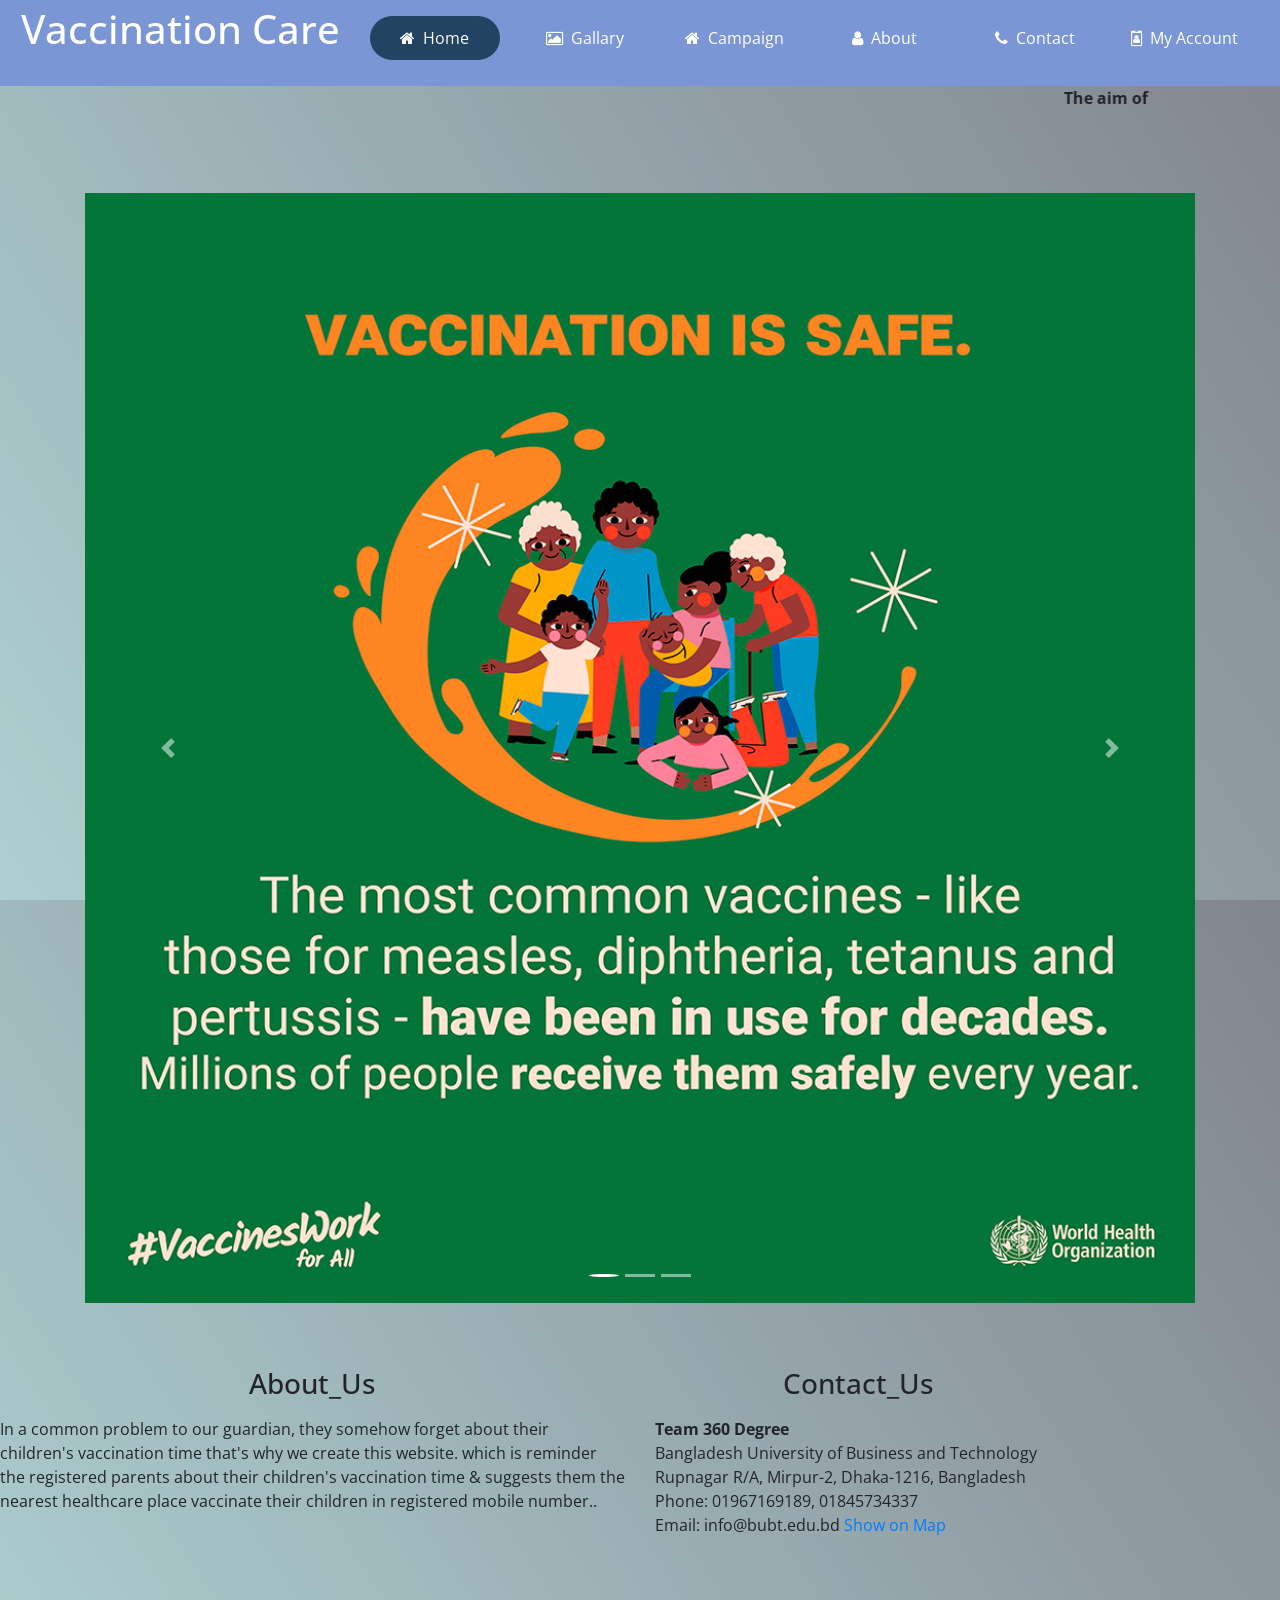
<file: index.html>
<!DOCTYPE html>
<html>
<head>
	<title>Vaccination Care</title>
	<link rel="stylesheet" type="text/css" href="style.css">
	<link href="https://fonts.googleapis.com/css2?family=Montserrat:ital,wght@1,500&display=swap" rel="stylesheet">
	<link rel="stylesheet" href="https://cdn.jsdelivr.net/npm/bootstrap@4.5.3/dist/css/bootstrap.min.css" integrity="sha384-TX8t27EcRE3e/ihU7zmQxVncDAy5uIKz4rEkgIXeMed4M0jlfIDPvg6uqKI2xXr2" crossorigin="anonymous">
	<link rel="stylesheet" type="text/css" href="https://stackpath.bootstrapcdn.com/font-awesome/4.7.0/css/font-awesome.min.css">
	
</head>
<body>

   <!-------------Bar Start-------------->
	<header class="site-headers">
		<nav>
			
			<div class="Menu">
      <a class="navbar-brand" href="index.html"><h1><p style="color:white">Vaccination Care</p></h1></a>
				<ul>
        
					<li class="active"><a href="index.html"><i class="fa fa-home"></i>Home</a></i></li>
					<li><a href="#"><i class="fa fa-picture-o"></i>Gallary</a>
						<div class="sub-menu-1">
							<ul>

								<li><a href="photos.html">Photos</a></li>
								<li><a href="videos.html">Videos</a></li>
								


							</ul>
							
						</div>



					</li>
					<li><a href="vaccinelistread.php"><i class="fa fa-home"></i>Campaign</a></li>
					<li><a href="about.html"><i class="fa fa-user"></i>About</a></li>
					<li><a href="feedback.php"><i class="fa fa-phone"></i>Contact</a></li>
					<li><a href="#"><i class="fa fa-id-badge"></i>My Account</a>

                        <div class="sub-menu-1">
							<ul>

								<li><a href="login.php">Login</a></li>
								<li><a href="registration.php">SignUp</a></li>


							</ul>
							
						</div>

					</li>
					
				</ul>
			</div>
		</nav>


	</header>
  <marquee width="90%" direction="left" height="100px "> <b>
The aim of World Immunization Week is to promote the use of vaccines to protect people of all ages against disease. The week takes place from 24-30 April. Every year, millions of lives are saved thanks to immunization and it is recognized widely as one of the most successful and cost effective health interventions. However, nearly 20 million children are still unvaccinated and under-vaccinated worldwide. With the theme #VaccinesWork for All, the campaign focuses on how vaccines as well as the people who develop, deliver and receive them are vaccine champions by working to protect the health of everyone, everywhere - WHO (World Health Organaization) </b>
</marquee>

  <!-------------Bar end-------------->
	<!-------------Slider Start-------------->
        <div class="container">
          <section id="Slider">
                          <div class="bd-example">
                    <div id="carouselExampleCaptions" class="carousel slide" data-ride="carousel">
                      <ol class="carousel-indicators">
                        <li data-target="#carouselExampleCaptions" data-slide-to="0" class="active"></li>
                        <li data-target="#carouselExampleCaptions" data-slide-to="1"></li>
                        <li data-target="#carouselExampleCaptions" data-slide-to="2"></li>
                      </ol>
                      <div class="carousel-inner">
                        <div class="carousel-item active">
                          <img src="image/f1.png" class="d-block w-100" alt="...">
                          <div class="carousel-caption d-none d-md-block">
                            <h5></h5>
                            <p></p>
                          </div>
                        </div>
                        <div class="carousel-item">
                          <img src="image/p1.jpg" class="d-block w-100" alt="...">
                          <div class="carousel-caption d-none d-md-block">
                            <h5></h5>
                            <p></p>
                          </div>
                        </div>
                        <div class="carousel-item">
                          <img src="image/p2.jpg" class="d-block w-100" alt="...">
                          <div class="carousel-caption d-none d-md-block">
                            <h5></h5>
                            <p></p>
                          </div>
                        </div>
                        <div class="carousel-item">
                          <img src="image/m9.jpg" class="d-block w-100" alt="...">
                          <div class="carousel-caption d-none d-md-block">
                            <h5></h5>
                            <p></p>
                          </div>
                        </div>
                      </div>
                      <a class="carousel-control-prev" href="#carouselExampleCaptions" role="button" data-slide="prev">
                        <span class="carousel-control-prev-icon" aria-hidden="true"></span>
                        <span class="sr-only">Previous</span>
                      </a>
                      <a class="carousel-control-next" href="#carouselExampleCaptions" role="button" data-slide="next">
                        <span class="carousel-control-next-icon" aria-hidden="true"></span>
                        <span class="sr-only">Next</span>
                      </a>
                    </div>
                  </div>
                  </section>
                  </div>
                  <br>
                  <br>

        <!-------------Slider end-------------->

         <section id="About_us">
          
          
           <div class="row">
            <div class="col-md-6">

              <p>
                <h3 class="text-center">About_Us</h3>
              </p>
            </div>
            
             <div class="col-md-4">
              <p>
               <h3 class="text-center">Contact_Us</h3>
              </p>
            </div>
          </div>
          
          <div class="row">
            <div class="col-md-6">

              <p>
               
			  In a common problem to our guardian, they somehow forget about their children's
			  vaccination time that's why we create this website.
			  which is reminder the registered parents about their children's vaccination time &
			  suggests them the nearest healthcare place vaccinate their children in registered mobile number..
            
              </p>
            </div>
            
             <div class="col-md-6">
              <p>
              <b>Team 360 Degree</b><br>
               Bangladesh University of Business and Technology<br>

               Rupnagar R/A, Mirpur-2, Dhaka-1216, Bangladesh<br>
               Phone: 01967169189, 01845734337<br>
               Email: info@bubt.edu.bd
               <a href="https://www.google.com/maps/place/Bangladesh+University+of+Business+and+Technology+(BUBT)/@23.8117863,90.3547265,17z/data=!3m1!4b1!4m5!3m4!1s0x3755c12015382851:0x3ceca92fcf1a72d2!8m2!3d23.8117863!4d90.3569152">Show on Map</a>
              </p>
            </div>
          </div>
          
        </section>
        <br>
        <br>

        <!-------------About_Us end-------------->

		<p><p style="text-align: center;"><b><u><big></big></u></b></p>


     

		

		<script src="https://code.jquery.com/jquery-3.5.1.slim.min.js" integrity="sha384-DfXdz2htPH0lsSSs5nCTpuj/zy4C+OGpamoFVy38MVBnE+IbbVYUew+OrCXaRkfj" crossorigin="anonymous"></script>
<script src="https://cdn.jsdelivr.net/npm/popper.js@1.16.1/dist/umd/popper.min.js" integrity="sha384-9/reFTGAW83EW2RDu2S0VKaIzap3H66lZH81PoYlFhbGU+6BZp6G7niu735Sk7lN" crossorigin="anonymous"></script>
<script src="https://cdn.jsdelivr.net/npm/bootstrap@4.5.3/dist/js/bootstrap.min.js" integrity="sha384-w1Q4orYjBQndcko6MimVbzY0tgp4pWB4lZ7lr30WKz0vr/aWKhXdBNmNb5D92v7s" crossorigin="anonymous"></script>
</body>
</html>
</file>
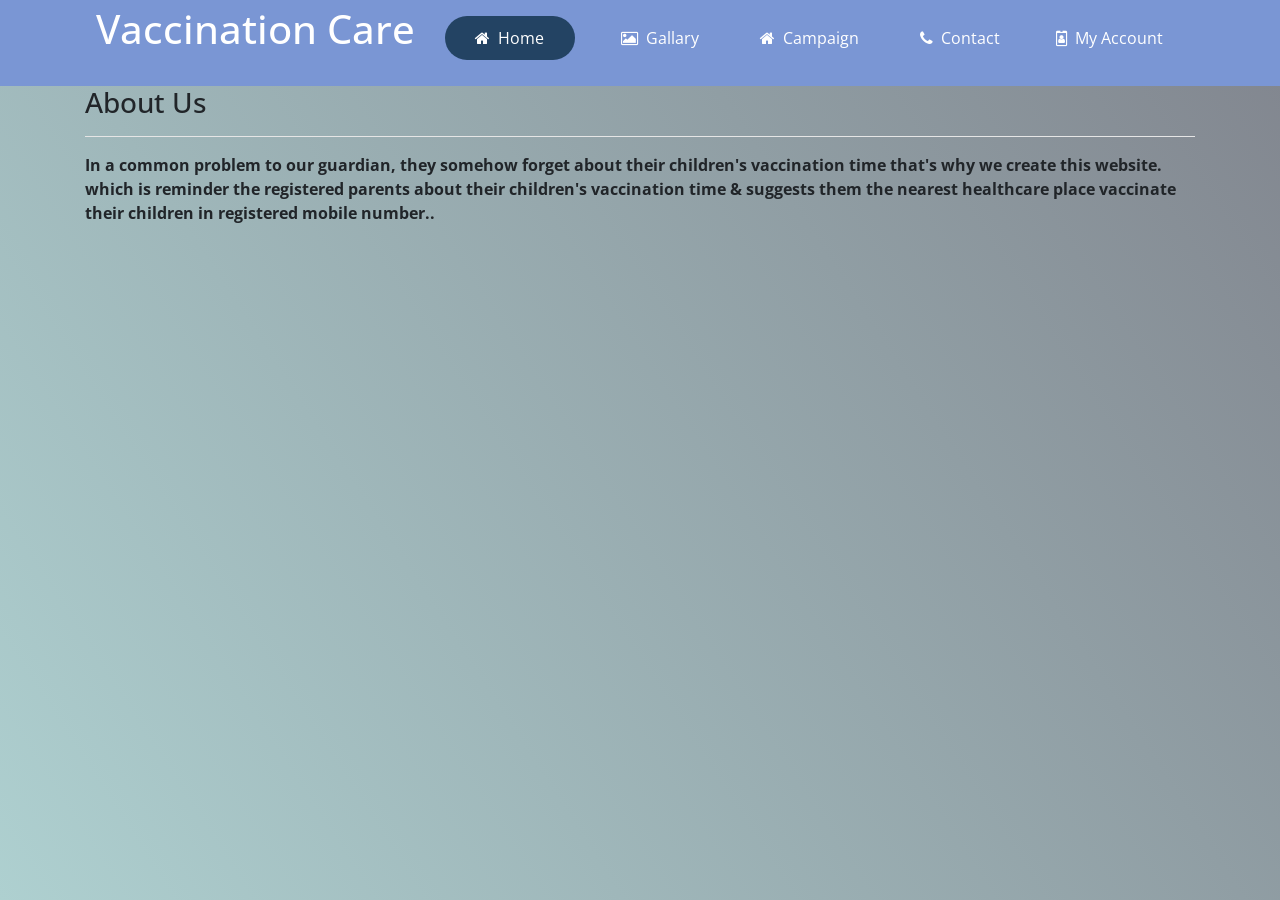
<file: about.html>
<!DOCTYPE html>
<html>
<head>
	<title>Vaccination Care</title>
	<link rel="stylesheet" type="text/css" href="style.css">
	<link href="https://fonts.googleapis.com/css2?family=Montserrat:ital,wght@1,500&display=swap" rel="stylesheet">
	<link rel="stylesheet" href="https://cdn.jsdelivr.net/npm/bootstrap@4.5.3/dist/css/bootstrap.min.css" integrity="sha384-TX8t27EcRE3e/ihU7zmQxVncDAy5uIKz4rEkgIXeMed4M0jlfIDPvg6uqKI2xXr2" crossorigin="anonymous">
	<link rel="stylesheet" type="text/css" href="https://stackpath.bootstrapcdn.com/font-awesome/4.7.0/css/font-awesome.min.css">
	
</head>
<body>



	 <!-------------Bar Start-------------->
	<header class="site-headers">
		<nav>
			
			<div class="Menu">
        <a class="navbar-brand" href="index.html"><h1><p style="color:white">Vaccination Care</p></h1></a>
				<ul>
        
					<li class="active"><a href="index.html"><i class="fa fa-home"></i>Home</a></i></li>
					<li><a href="#"><i class="fa fa-picture-o"></i>Gallary</a>
						<div class="sub-menu-1">
							<ul>

								<li><a href="photos.html">Photos</a></li>
								<li><a href="videos.html">Videos</a></li>
								


							</ul>
							
						</div>



					</li>
					<li><a href="vaccinelistread.php"><i class="fa fa-home"></i>Campaign</a></li>
					
					<li><a href="feedback.php"><i class="fa fa-phone"></i>Contact</a></li>
					<li><a href="#"><i class="fa fa-id-badge"></i>My Account</a>

                        <div class="sub-menu-1">
							<ul>

								<li><a href="login.php">Login</a></li>
								<li><a href="registration.php">SignUp</a></li>


							</ul>
							
						</div>

					</li>
					
				</ul>
			</div>
		</nav>


	</header>
  <!-------------Bar end-------------->

		<div class="container visited">
		<div class="section-title">

			<h3>About Us</h3>
			<hr width="auto" align="center" color="white">
			<p><b>
			In a common problem to our guardian, they somehow forget about their children's
			 vaccination time that's why we create this website. <br> 
			 which is reminder the registered parents about their children's vaccination time &
			 suggests them the nearest healthcare place vaccinate their children in registered mobile number..
            </b></p>







		</div>


		<script src="https://code.jquery.com/jquery-3.5.1.slim.min.js" integrity="sha384-DfXdz2htPH0lsSSs5nCTpuj/zy4C+OGpamoFVy38MVBnE+IbbVYUew+OrCXaRkfj" crossorigin="anonymous"></script>
<script src="https://cdn.jsdelivr.net/npm/popper.js@1.16.1/dist/umd/popper.min.js" integrity="sha384-9/reFTGAW83EW2RDu2S0VKaIzap3H66lZH81PoYlFhbGU+6BZp6G7niu735Sk7lN" crossorigin="anonymous"></script>
<script src="https://cdn.jsdelivr.net/npm/bootstrap@4.5.3/dist/js/bootstrap.min.js" integrity="sha384-w1Q4orYjBQndcko6MimVbzY0tgp4pWB4lZ7lr30WKz0vr/aWKhXdBNmNb5D92v7s" crossorigin="anonymous"></script>
</body>
</html>
</file>
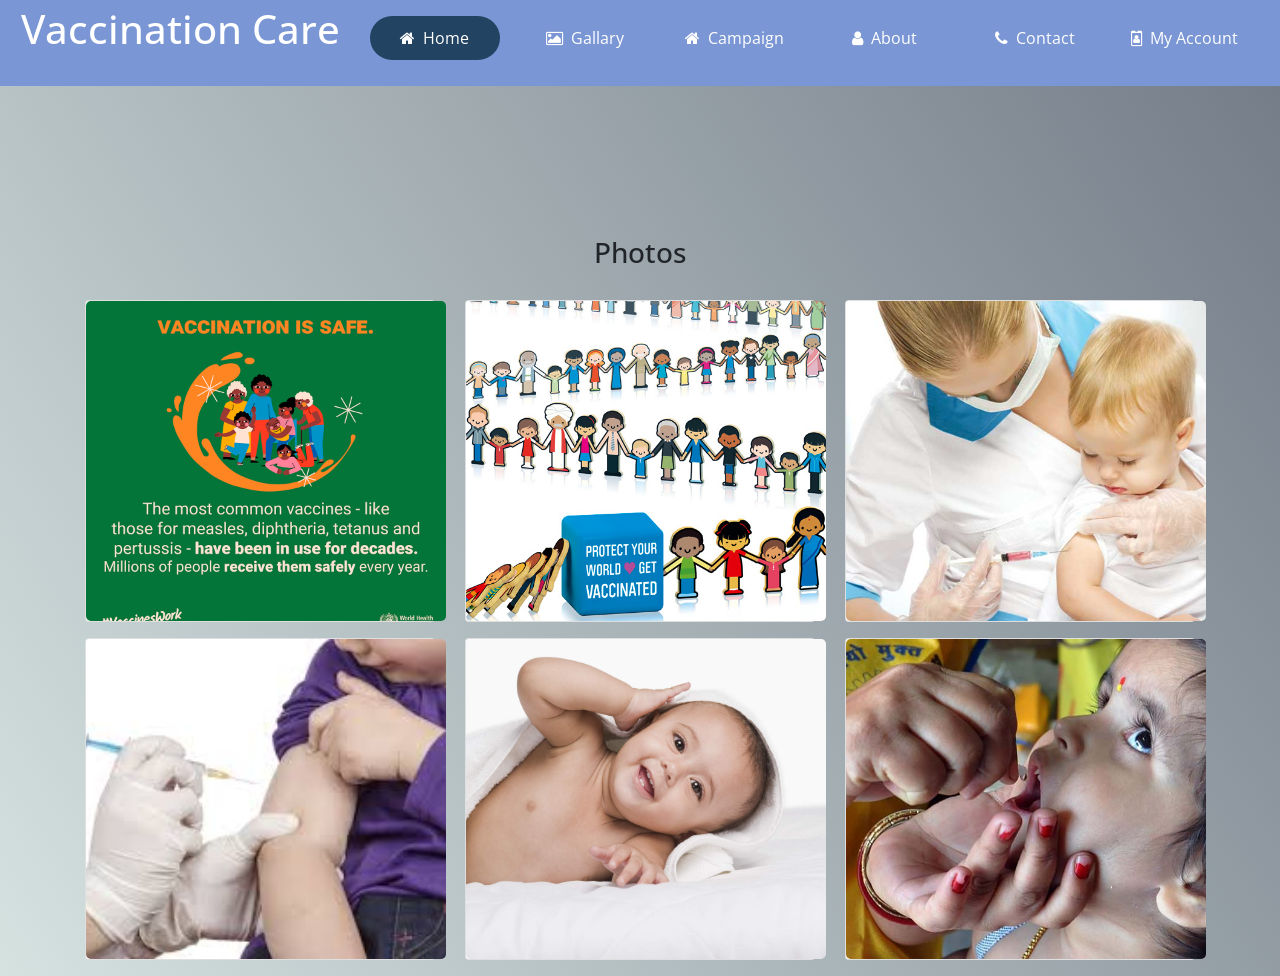
<file: photos.html>
<!DOCTYPE html>
<html>
<head>
	<title>VaccinationCare</title>
	<link rel="stylesheet" type="text/css" href="style1.css">
	<link href="https://fonts.googleapis.com/css2?family=Montserrat:ital,wght@1,500&display=swap" rel="stylesheet">
	<link rel="stylesheet" href="https://cdn.jsdelivr.net/npm/bootstrap@4.5.3/dist/css/bootstrap.min.css" integrity="sha384-TX8t27EcRE3e/ihU7zmQxVncDAy5uIKz4rEkgIXeMed4M0jlfIDPvg6uqKI2xXr2" crossorigin="anonymous">
	<link rel="stylesheet" type="text/css" href="https://stackpath.bootstrapcdn.com/font-awesome/4.7.0/css/font-awesome.min.css">
	
</head>
<body>


<!-------------Bar Start-------------->
	<header class="site-headers">
		<nav>
			
			<div class="Menu">
      <a class="navbar-brand" href="index.html"><h1><p style="color:white">Vaccination Care</p></h1></a>
				<ul>
        
					<li class="active"><a href="index.html"><i class="fa fa-home"></i>Home</a></i></li>
					<li><a href="#"><i class="fa fa-picture-o"></i>Gallary</a>
						<div class="sub-menu-1">
							<ul>

								
								<li><a href="videos.html">Videos</a></li>
								


							</ul>
							
						</div>



					</li>
					<li><a href="vaccinelistread.php"><i class="fa fa-home"></i>Campaign</a></li>
					<li><a href="about.html"><i class="fa fa-user"></i>About</a></li>
					<li><a href="feedback.php"><i class="fa fa-phone"></i>Contact</a></li>
					<li><a href="#"><i class="fa fa-id-badge"></i>My Account</a>

                        <div class="sub-menu-1">
							<ul>

								<li><a href="login.php">Login</a></li>
								<li><a href="registration.php">SignUp</a></li>


							</ul>
							
						</div>

					</li>
					
				</ul>
			</div>
		</nav>


	</header>
  <!-------------Bar end-------------->
	

<div class="container visited">
		<div class="section-title">
			<h3>Photos</h3>
		</div>
		<div class="row">
			<div class="col-md-4">
				<div class="card mb-3">
					<div class="card-image">
						<img src="image/f1.png">
					</div>
				</div>
			</div>

			<div class="col-md-4">
				<div class="card  mb-3">
					<div class="card-image">
						<img src="image/f2.jpg">
					</div>
				</div>
			</div>

			<div class="col-md-4">
				<div class="card  mb-3">
					<div class="card-image">
						<img src="image/m3.jpg">
					</div>
				</div>
			</div>

			<div class="col-md-4">
				<div class="card  mb-3">
					<div class="card-image">
						<img src="image/m4.jpg">
					</div>
				</div>
			</div>

			<div class="col-md-4">
				<div class="card  mb-3">
					<div class="card-image">
						<img src="image/m5.jpg">
					</div>
				</div>
			</div>

			<div class="col-md-4">
				<div class="card  mb-3">
					<div class="card-image">
						<img src="image/m6.jpg">
					</div>
				</div>
			</div>


		</div>
	</div>


















<script src="https://code.jquery.com/jquery-3.5.1.slim.min.js" integrity="sha384-DfXdz2htPH0lsSSs5nCTpuj/zy4C+OGpamoFVy38MVBnE+IbbVYUew+OrCXaRkfj" crossorigin="anonymous"></script>
<script src="https://cdn.jsdelivr.net/npm/popper.js@1.16.1/dist/umd/popper.min.js" integrity="sha384-9/reFTGAW83EW2RDu2S0VKaIzap3H66lZH81PoYlFhbGU+6BZp6G7niu735Sk7lN" crossorigin="anonymous"></script>
<script src="https://cdn.jsdelivr.net/npm/bootstrap@4.5.3/dist/js/bootstrap.min.js" integrity="sha384-w1Q4orYjBQndcko6MimVbzY0tgp4pWB4lZ7lr30WKz0vr/aWKhXdBNmNb5D92v7s" crossorigin="anonymous"></script>
</body>
</html>
</file>
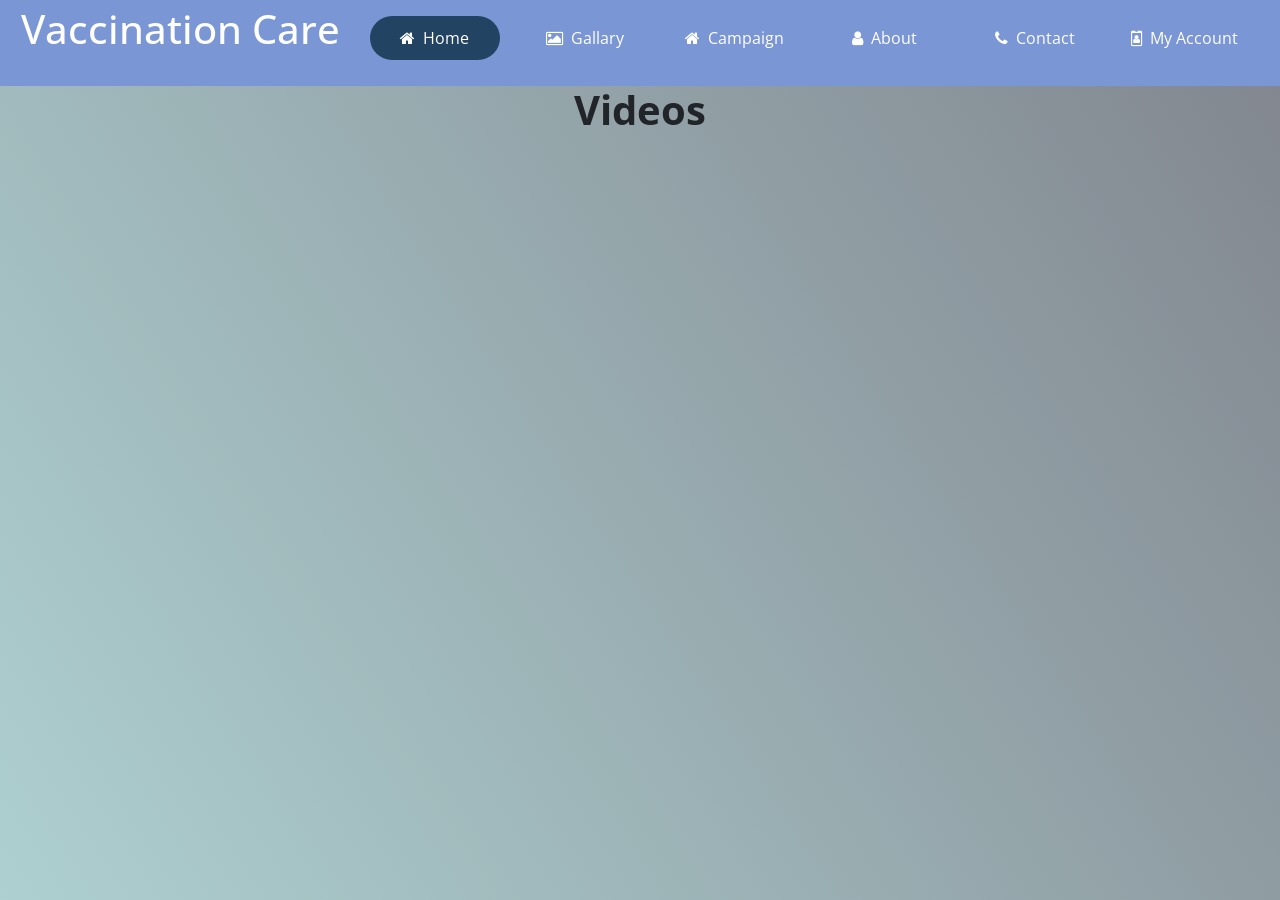
<file: videos.html>
<!DOCTYPE html>
<html>
<head>
	<title>vaccinationcare</title>
	<link rel="stylesheet" type="text/css" href="style.css">
	<link href="https://fonts.googleapis.com/css2?family=Montserrat:ital,wght@1,500&display=swap" rel="stylesheet">
	<link rel="stylesheet" href="https://cdn.jsdelivr.net/npm/bootstrap@4.5.3/dist/css/bootstrap.min.css" integrity="sha384-TX8t27EcRE3e/ihU7zmQxVncDAy5uIKz4rEkgIXeMed4M0jlfIDPvg6uqKI2xXr2" crossorigin="anonymous">
	<link rel="stylesheet" type="text/css" href="https://stackpath.bootstrapcdn.com/font-awesome/4.7.0/css/font-awesome.min.css">
	
</head>
<body>

   <!-------------Bar Start-------------->
	<header class="site-headers">
		<nav>
			
			<div class="Menu">
      <a class="navbar-brand" href="index.html"><h1><p style="color:white">Vaccination Care</p></h1></a>
				<ul>
        
					<li class="active"><a href="index.html"><i class="fa fa-home"></i>Home</a></i></li>
					<li><a href="#"><i class="fa fa-picture-o"></i>Gallary</a>
						<div class="sub-menu-1">
							<ul>

								<li><a href="photos.html">Photos</a></li>
								
								


							</ul>
							
						</div>



					</li>
					<li><a href="vaccinelistread.php"><i class="fa fa-home"></i>Campaign</a></li>
					<li><a href="about.html"><i class="fa fa-user"></i>About</a></li>
					<li><a href="feedback.php"><i class="fa fa-phone"></i>Contact</a></li>
					<li><a href="#"><i class="fa fa-id-badge"></i>My Account</a>

                        <div class="sub-menu-1">
							<ul>

								<li><a href="login.php">Login</a></li>
								<li><a href="registration.php">SignUp</a></li>


							</ul>
							
						</div>

					</li>
					
				</ul>
			</div>
		</nav>
<h1><center><b> Videos </b></center></h1>

<iframe width="560" height="315" src="https://www.youtube.com/embed/vP-wSlrey6I" frameborder="0" allow="accelerometer; autoplay; clipboard-write; encrypted-media; gyroscope; picture-in-picture" allowfullscreen></iframe>

<iframe width="560" height="315" src="https://www.youtube.com/embed/VwxE1mHo30s?start=62" frameborder="0" allow="accelerometer; autoplay; clipboard-write; encrypted-media; gyroscope; picture-in-picture" allowfullscreen></iframe>

<iframe width="560" height="315" src="https://www.youtube.com/embed/rFZh5IhZ4Y8" frameborder="0" allow="accelerometer; autoplay; clipboard-write; encrypted-media; gyroscope; picture-in-picture" allowfullscreen></iframe>

<iframe width="560" height="315" src="https://www.youtube.com/embed/kNQqaukvmno" frameborder="0" allow="accelerometer; autoplay; clipboard-write; encrypted-media; gyroscope; picture-in-picture" allowfullscreen></iframe>

</html>
</file>
<file: style.css>
@import url('https://fonts.googleapis.com/css2?family=Open+Sans:wght@300;400;600;700;800&display=swap');
*
{
	padding: 0;
	margin: 0;
	font-family: 'Open Sans', sans-serif;
}


body{

	width: 100%;
	height: 100vh;
	background:  linear-gradient(57deg, #aed0d0, #81858e); 
	}

.Menu
{
	background: rgb(122 150 212);
	text-align: center;
}



.Menu ul
{
	display: inline-flex;
	list-style: none;
	color: #fff;
}

.Menu ul li
{
	width: 130px;
	margin: 10px;
	padding: 10px;
}

.Menu ul li a
{
	text-decoration: none;
	color: #fff;
}
.active,.Menu ul li:hover
{
   background: #234363;
   border-radius: 50px;
}
.Menu .fa
{
	margin-right: 8px;
}
.sub-menu-1
{
	display: none;

}
.Menu ul li:hover .sub-menu-1
{
	display: block;
	position: absolute;
	background: rgb(82, 126, 173);
	margin-top: 15px;
	margin-left: -15px;
	z-index: 2;
}
.Menu ul li:hover .sub-menu-1 ul
{
	display: block;
	margin: 10px;

}
.Menu ul li:hover .sub-menu-1 ul li
{
	width: 150px;
	padding: 10px;
	border-bottom: 1px dotted #fff;
	background: transparent;
	border-radius: 0;
	text-align: left;

}
.Menu ul li:hover .sub-menu-1 ul li:last-child
{
	border-bottom: none;
	
}
.Menu ul li:hover .sub-menu-1 ul li a:hover
{
	color: #b2ff00;
	
}

.middle{
	position: absolute;
	top: 50%;
	left: 50%;
	transform: translate(-50%,-50%);
}
.navigation{
	position: absolute;
	bottom: 20px;
	left: 50%;
	transform: translate(-50%);
	display: flex;
}
.bar{

	width: 50px;
	height: 10px;
	border:2px solid #fff;
	margin: 6px;
	cursor: pointer;
	transition: 0.5s;
}
.bar:hover{
	background: #fff;
}

input[name="r"]{

	position: absolute;
	visibility: hidden;
}



#r1:checked ~ .s1{
	margin-left: 0;
}
#r2:checked ~ .s1{
	margin-left: -20%;
}
#r3:checked ~ .s1{
	margin-left: -40%;
}
.navigation-auto{
	position: absolute;
	display: flex;
	width: 800px;
	justify-content: center;
	margin-top: 460px;

}
.navigation-auto div{
	border:2px solid #40D3DC;
	padding: 5px;
	border-radius: 10px;
	transform: 2s;

}
.navigation-auto div:not(:last-child){
margin-right: 40px;

}
#r1:checked ~ .navigation-auto .auto-btn1{
	background: #40D3DC;
}
#r2:checked ~ .navigation-auto .auto-btn2{
	background: #40D3DC;
}
#r3:checked ~ .navigation-auto .auto-btn{
	background: #40D3DC;
}
</file>
<file: style1.css>
@import url('https://fonts.googleapis.com/css2?family=Open+Sans:wght@300;400;600;700;800&display=swap');
*
{
	padding: 0;
	margin: 0;
	font-family: 'Open Sans', sans-serif;
}

body {
    width: 100%;
    height: 100%;
    background: linear-gradient(57deg, #d5e2e0, #727a86);
}

.Menu
{
	background: rgb(122 150 212);
	text-align: center;
}



.Menu ul
{
	display: inline-flex;
	list-style: none;
	color: #fff;
}

.Menu ul li
{
	width: 130px;
	margin: 10px;
	padding: 10px;
}

.Menu ul li a
{
	text-decoration: none;
	color: #fff;
}
.active,.Menu ul li:hover
{
   background: #234363;
   border-radius: 50px;
}
.Menu .fa
{
	margin-right: 8px;
}
.sub-menu-1
{
	display: none;

}
.Menu ul li:hover .sub-menu-1
{
	display: block;
	position: absolute;
	background: rgb(82, 126, 173);
	margin-top: 15px;
	margin-left: -15px;
	z-index: 2;
}
.Menu ul li:hover .sub-menu-1 ul
{
	display: block;
	margin: 10px;

}
.Menu ul li:hover .sub-menu-1 ul li
{
	width: 150px;
	padding: 10px;
	border-bottom: 1px dotted #fff;
	background: transparent;
	border-radius: 0;
	text-align: left;

}
.Menu ul li:hover .sub-menu-1 ul li:last-child
{
	border-bottom: none;
	
}
.Menu ul li:hover .sub-menu-1 ul li a:hover
{
	color: #b2ff00;
	
}

.middle{
	position: absolute;
	top: 50%;
	left: 50%;
	transform: translate(-50%,-50%);
}
.navigation{
	position: absolute;
	bottom: 20px;
	left: 50%;
	transform: translate(-50%);
	display: flex;
}
.bar{

	width: 50px;
	height: 10px;
	border:2px solid #fff;
	margin: 6px;
	cursor: pointer;
	transition: 0.5s;
}
.bar:hover{
	background: #fff;
}

input[name="r"]{

	position: absolute;
	visibility: hidden;
}



#r1:checked ~ .s1{
	margin-left: 0;
}
#r2:checked ~ .s1{
	margin-left: -20%;
}
#r3:checked ~ .s1{
	margin-left: -40%;
}
.navigation-auto{
	position: absolute;
	display: flex;
	width: 800px;
	justify-content: center;
	margin-top: 460px;

}
.navigation-auto div{
	border:2px solid #40D3DC;
	padding: 5px;
	border-radius: 10px;
	transform: 2s;

}
.navigation-auto div:not(:last-child){
margin-right: 40px;

}
#r1:checked ~ .navigation-auto .auto-btn1{
	background: #40D3DC;
}
#r2:checked ~ .navigation-auto .auto-btn2{
	background: #40D3DC;
}
#r3:checked ~ .navigation-auto .auto-btn{
	background: #40D3DC;
}
.carousel-item{
	width: 1100px;
	height: 600px;
}
.visited .section-title h3{
	margin-top: 150px;
	margin-bottom: 30px;
	display: flex;
	justify-content: center;
}
.slider-image{
	width: 100%;
	height: 100%;
	object-fit: cover;
}
.abc{
	display: flex;
	justify-content: center;
}
.card .card-image img{
	width: 360px;
	height: 320px;
    border-radius:  5px;
    object-fit: cover;
}
</file>
